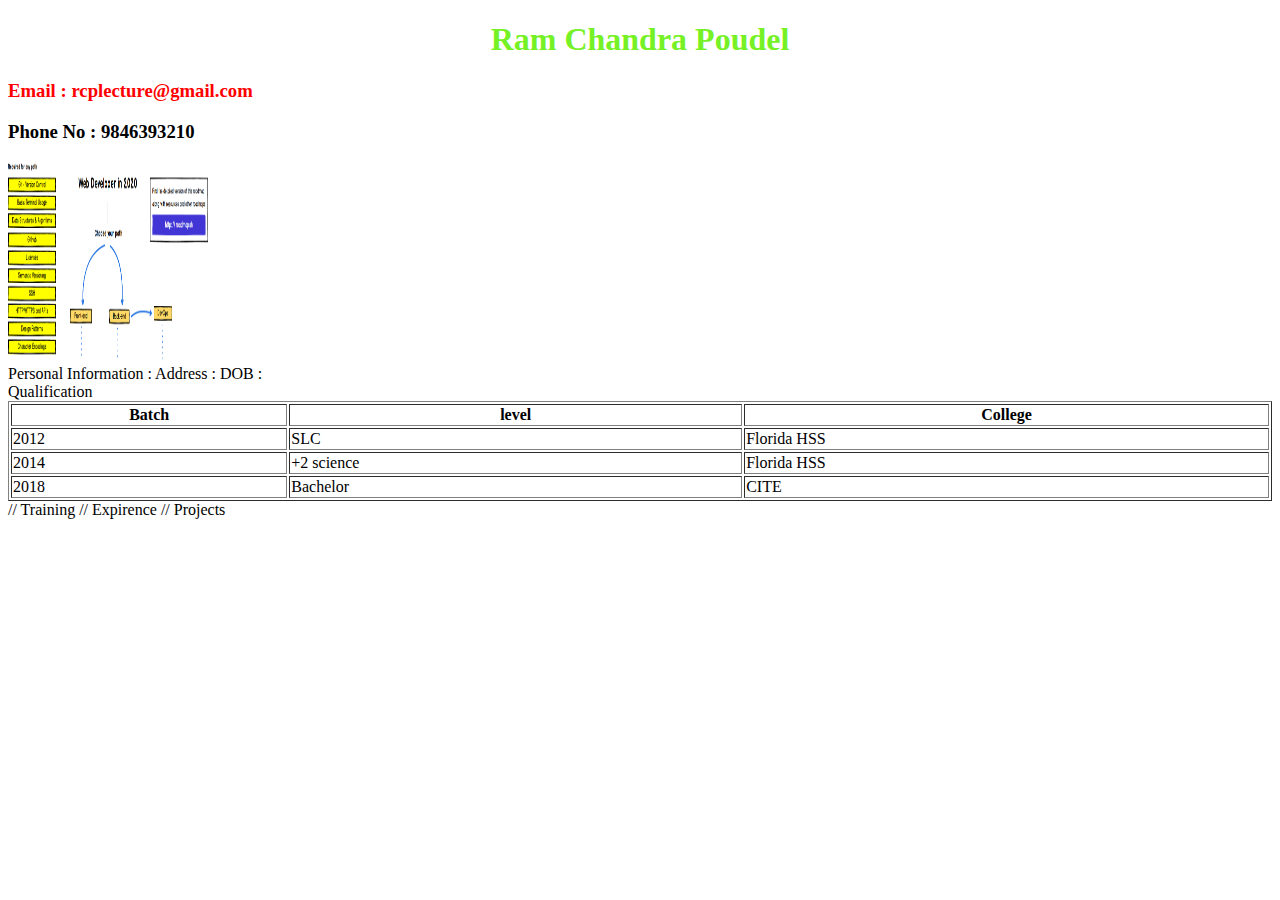
<file: index.html>
<!DOCTYPE html>
<html>
<head>
	<title>CV | RC Poudel</title>
	<meta charset="utf-8">
	<meta name="auther" content="RC Poudel">
	<meta name="keywords" content="cv, curriculam vita, resume">
	<meta name="description" content="A professional person with expirence and knowladge">
	<link rel="stylesheet" type="text/css" href="css/app.css">
</head>
<body>
	<section>
			<h1 id="name">Ram Chandra Poudel</h1>
			<h3 class="email">Email : rcplecture@gmail.com</h3>
			<h3>Phone No : 9846393210</h3>

			<img src="media/intro.png" width="200px" height="200px">
	</section>

	<section>
		Personal Information :
		Address :
		DOB :

	</section>

	<section>
		Qualification
		<table width="100%" border="1px">
			<tr>
				<th>Batch</th>
				<th>level</th>
				<th>College</th>
			</tr>
			<tr>
				<td>2012</td>
				<td>SLC</td>
				<td>Florida HSS</td>
			</tr>
			<tr>
				<td>2014</td>
				<td>+2 science</td>
				<td>Florida HSS</td>
			</tr>
			<tr>
				<td>2018</td>
				<td>Bachelor</td>
				<td>CITE</td>
			</tr>
		</table>
	</section>

	// Training

	// Expirence

	// Projects

</body>
</html>
</file>
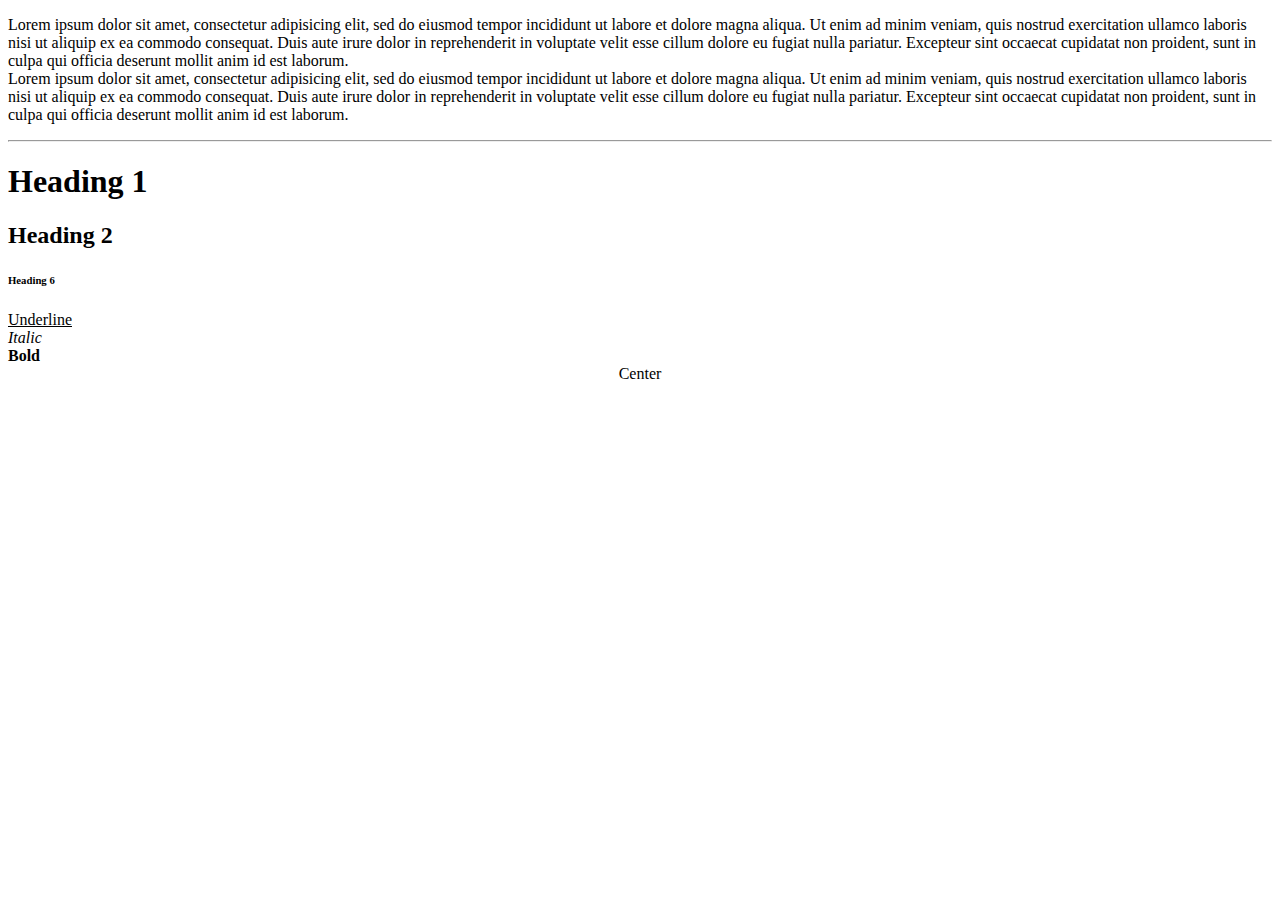
<file: class1.html>
<!DOCTYPE html>
<html>
<head>
	<title>This is a title in head</title>
</head>
<body>
	<p>
		Lorem ipsum dolor sit amet, consectetur adipisicing elit, sed do eiusmod
		tempor incididunt ut labore et dolore magna aliqua. Ut enim ad minim veniam,
		quis nostrud exercitation ullamco laboris nisi ut aliquip ex ea commodo
		consequat. Duis aute irure dolor in reprehenderit in voluptate velit esse
		cillum dolore eu fugiat nulla pariatur. Excepteur sint occaecat cupidatat non
		proident, sunt in culpa qui officia deserunt mollit anim id est laborum. 
		<br>

		Lorem ipsum dolor sit amet, consectetur adipisicing elit, sed do eiusmod
		tempor incididunt ut labore et dolore magna aliqua. Ut enim ad minim veniam,
		quis nostrud exercitation ullamco laboris nisi ut aliquip ex ea commodo
		consequat. Duis aute irure dolor in reprehenderit in voluptate velit esse
		cillum dolore eu fugiat nulla pariatur. Excepteur sint occaecat cupidatat non
		proident, sunt in culpa qui officia deserunt mollit anim id est laborum.
	</p>

	<hr>

	<h1>Heading 1</h1>
	<h2>Heading 2</h2>


	<h6>Heading 6</h6>

	<u>Underline</u> <br>
	<i>Italic</i> <br>
	<b>Bold</b>
	<center>Center</center>
</body>
</html>
</file>
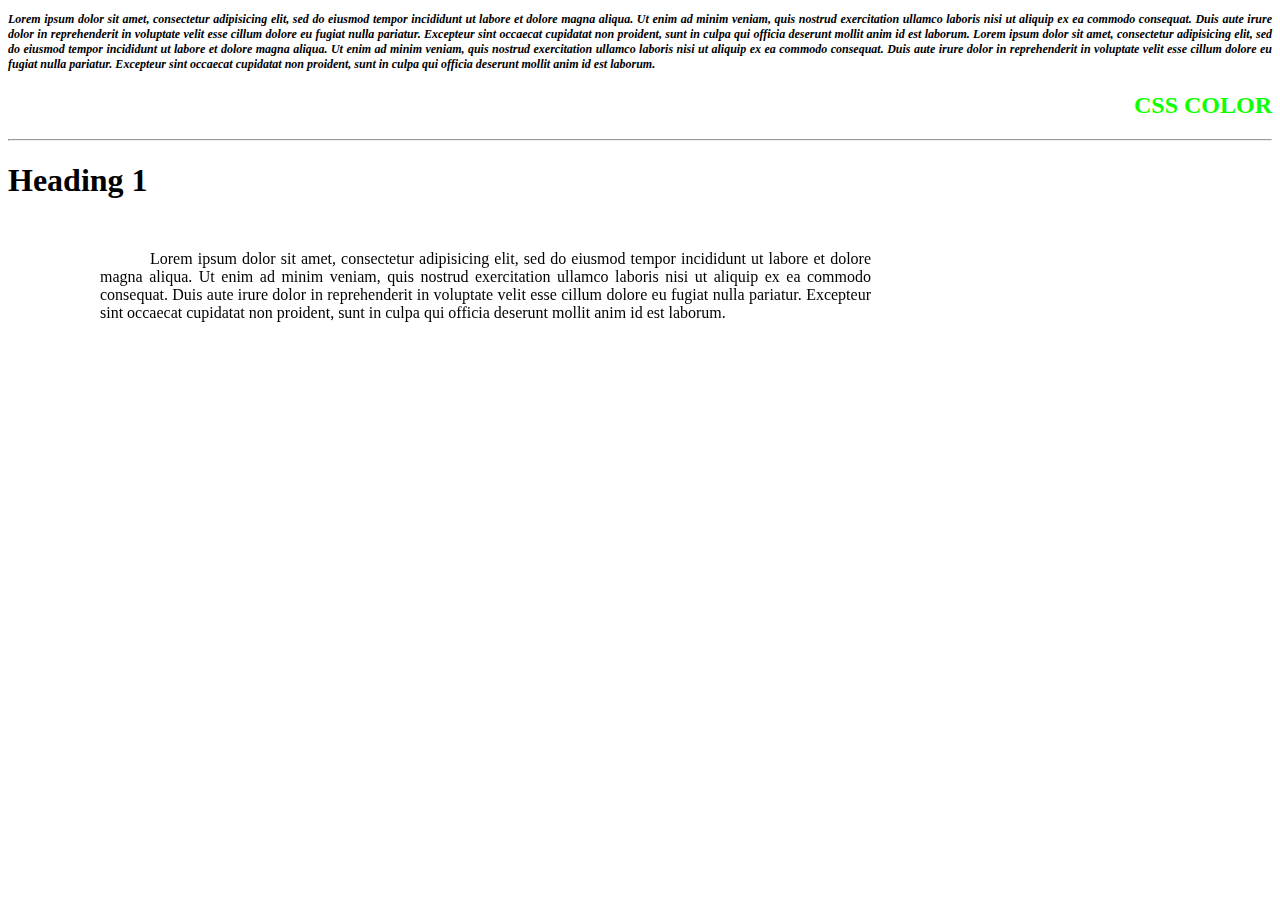
<file: css-practices.html>
<!DOCTYPE html>
<html>
<head>
	<title>This is a title in head</title>
	<link rel="stylesheet" type="text/css" href="css/1.css">
</head>
<body>
	<p class="font">
		Lorem ipsum dolor sit amet, consectetur adipisicing elit, sed do eiusmod
		tempor incididunt ut labore et dolore magna aliqua. Ut enim ad minim veniam,
		quis nostrud exercitation ullamco laboris nisi ut aliquip ex ea commodo
		consequat. Duis aute irure dolor in reprehenderit in voluptate velit esse
		cillum dolore eu fugiat nulla pariatur. Excepteur sint occaecat cupidatat non
		proident, sunt in culpa qui officia deserunt mollit anim id est laborum. 
		Lorem ipsum dolor sit amet, consectetur adipisicing elit, sed do eiusmod
		tempor incididunt ut labore et dolore magna aliqua. Ut enim ad minim veniam,
		quis nostrud exercitation ullamco laboris nisi ut aliquip ex ea commodo
		consequat. Duis aute irure dolor in reprehenderit in voluptate velit esse
		cillum dolore eu fugiat nulla pariatur. Excepteur sint occaecat cupidatat non
		proident, sunt in culpa qui officia deserunt mollit anim id est laborum.
	</p>

	<h2 class="text">CSS Color</h2>
	<p class="justify">
		Lorem ipsum dolor sit amet, consectetur adipisicing elit, sed do eiusmod
		tempor incididunt ut labore et dolore magna aliqua. Ut enim ad minim veniam,
		quis nostrud exercitation ullamco laboris nisi ut aliquip ex ea commodo
		consequat. Duis aute irure dolor in reprehenderit in voluptate velit esse
		cillum dolore eu fugiat nulla pariatur. Excepteur sint occaecat cupidatat non
		proident, sunt in culpa qui officia deserunt mollit anim id est laborum.
	</p>

	<hr>

	<h1>Heading 1</h1>
	
</body>
</html>
</file>
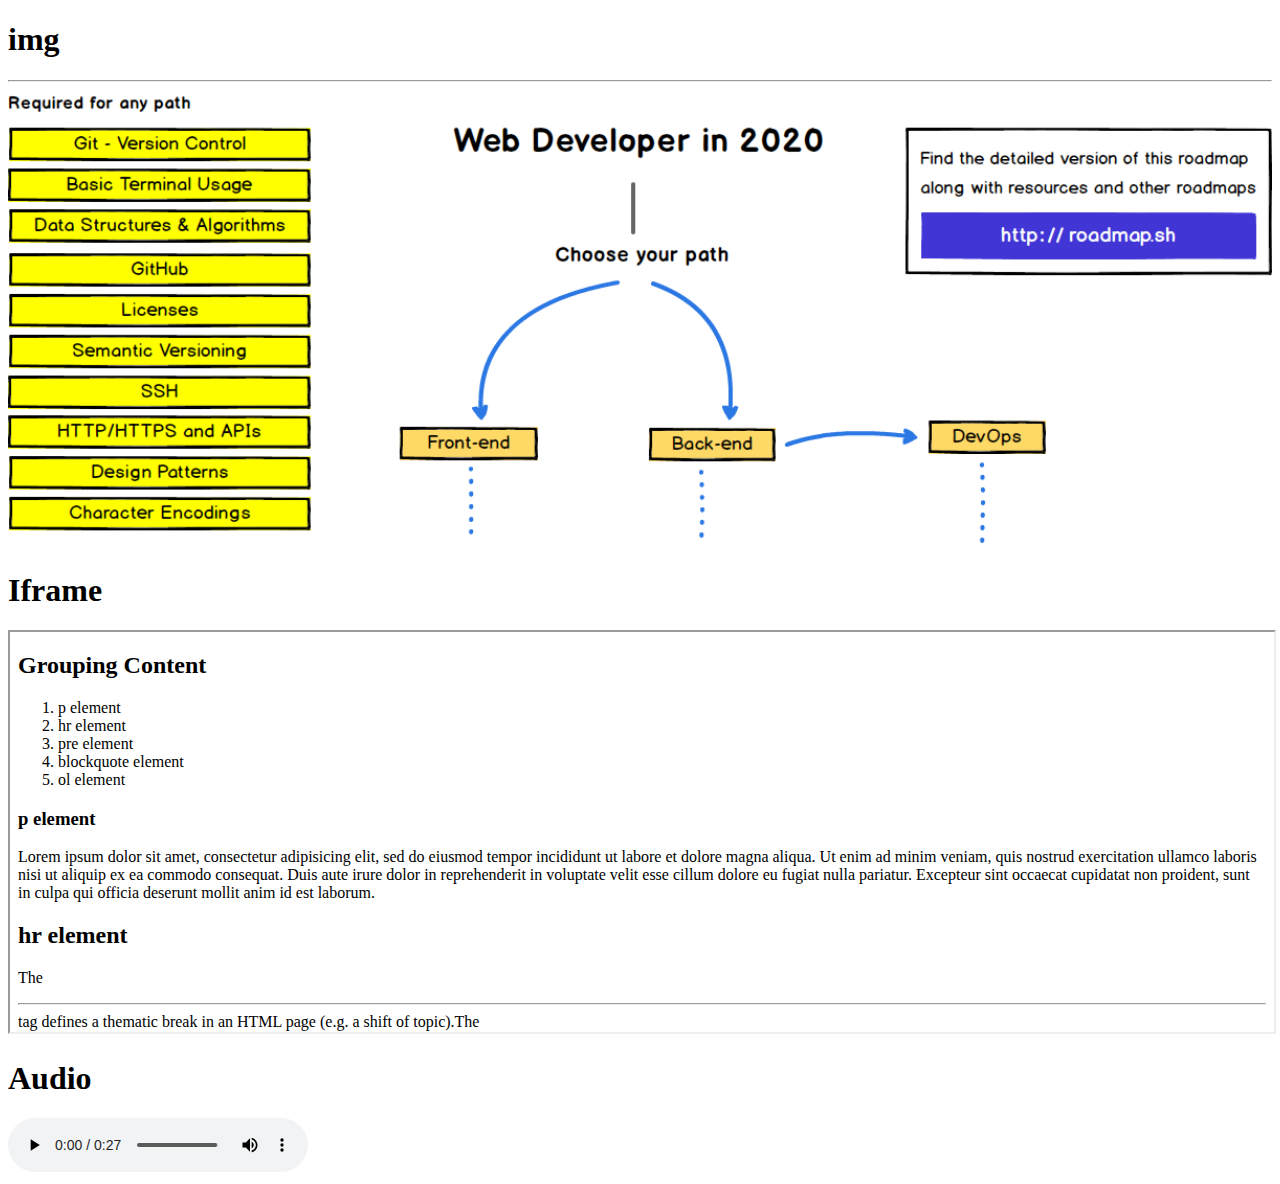
<file: embeded.html>
<!DOCTYPE html>
<html>
<head>
	<title>Embeded</title>
</head>
<body>

<h1>img</h1>
<hr>

<img src="media/intro.png" width="100%" height="20%">

<h1>Iframe</h1>
<iframe src="grouping_content.html" width="100%" height="400px"></iframe>


<h1>Audio</h1>
<audio controls autoplay>	
  <source src="media/audio.mp3" type="audio/mpeg">
</audio>


</body>
</html>
</file>
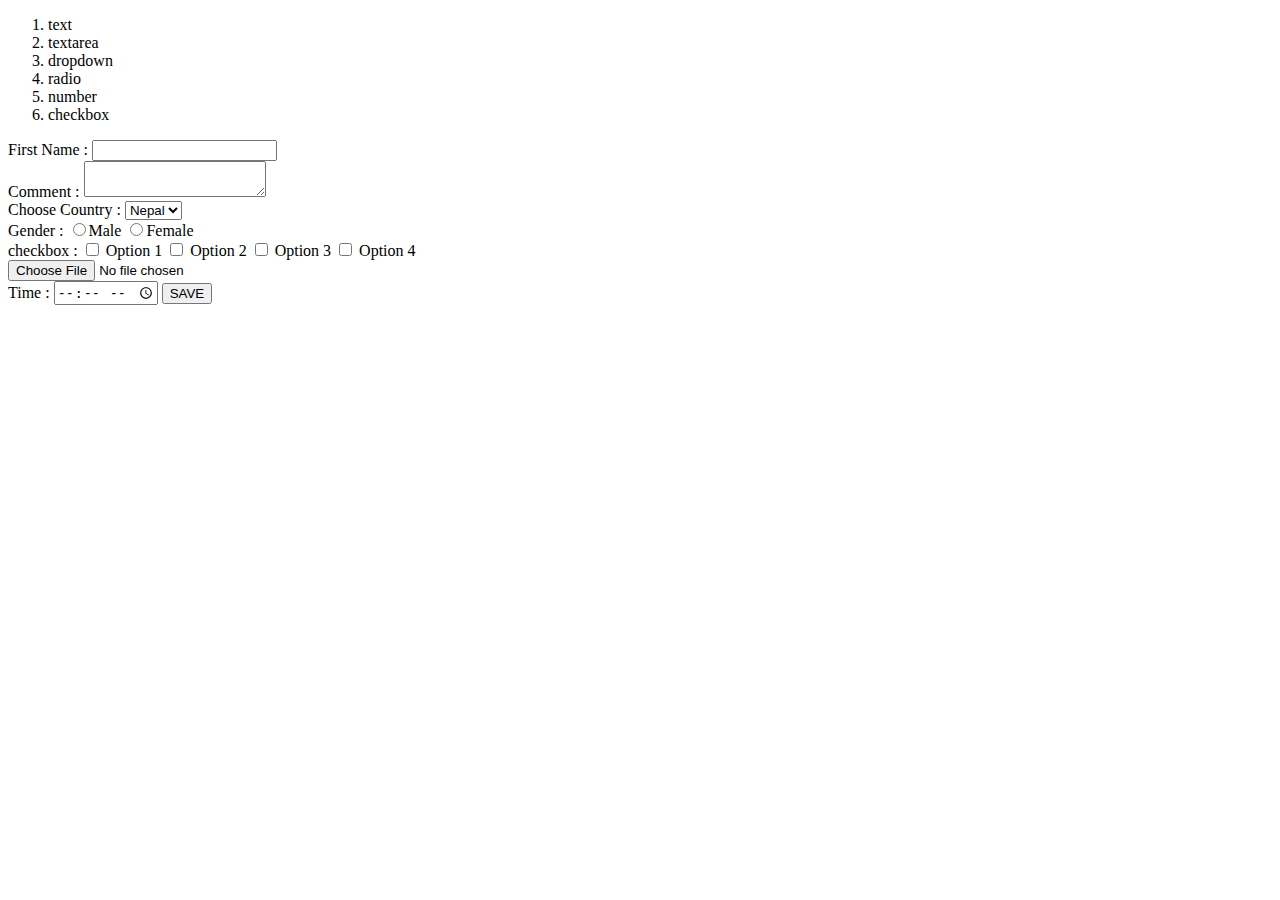
<file: form.html>
<!DOCTYPE html>
<html>
<head>
	<title>HTML Forms</title>
</head>
<body>

<ol>
	<li>text</li>
	<li>textarea</li>
	<li>dropdown</li>
	<li>radio</li>
	<li>number</li>
	<li>checkbox</li>
</ol>


<form action="submit.html" method="">
	<label>First Name :</label>
	<input type="text" name="" required> <br>

	<label>Comment : </label>
	<textarea></textarea><br>

	<label>Choose Country : </label>
	<select>	
		<option>Nepal</option>
		<option>China</option>
	</select><br>

	<label>Gender : </label>
	<input type="radio" name="">Male
	<input type="radio" name="">Female
	<br>

	<label> checkbox : </label>
	<input type="checkbox" name=""> Option 1
	<input type="checkbox" name=""> Option 2
	<input type="checkbox" name=""> Option 3
	<input type="checkbox" name=""> Option 4
	<br>

	<input type="file" name=""><br>

	<label> Time :</label>
	<input type=time min="11:00" max="21:00" step="900">
	<input type="submit" name="" value="SAVE">
</form>


</body>
</html>
</file>
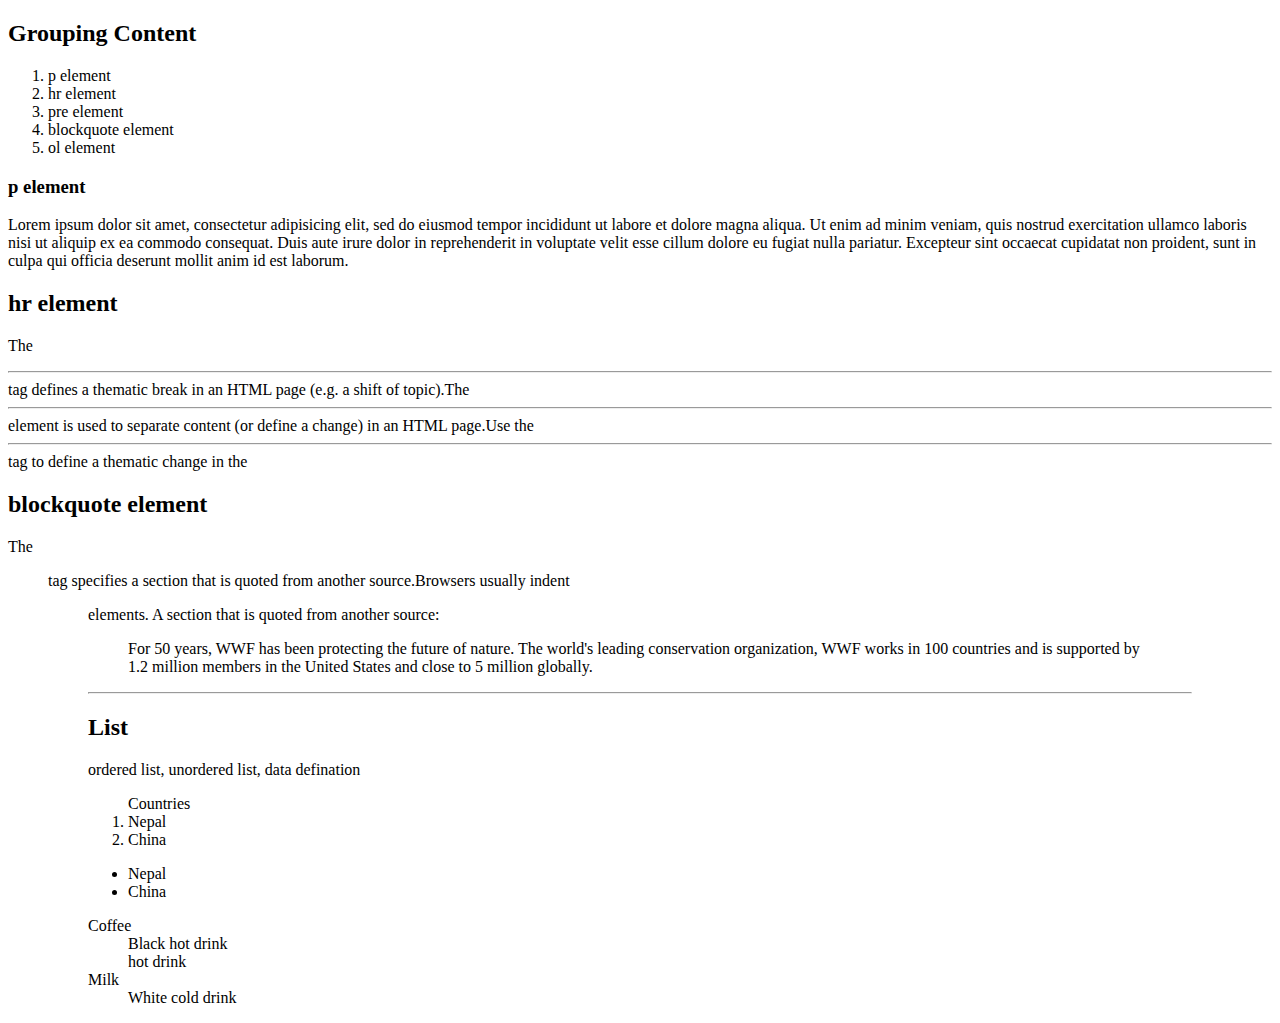
<file: grouping_content.html>
<!DOCTYPE html>
<html>
<head>
	<title>Grouping Content</title>
</head>
<body>
	<h2>Grouping Content</h2>

	<ol>
		<li>p element</li>
		<li>hr element</li>
		<li>pre element</li>
		<li>blockquote element</li>
		<li>ol element</li>
	</ol>


	<h3>p element</h3>

	<p>
		Lorem ipsum dolor sit amet, consectetur adipisicing elit, sed do eiusmod
		tempor incididunt ut labore et dolore magna aliqua. Ut enim ad minim veniam,
		quis nostrud exercitation ullamco laboris nisi ut aliquip ex ea commodo
		consequat. Duis aute irure dolor in reprehenderit in voluptate velit esse
		cillum dolore eu fugiat nulla pariatur. Excepteur sint occaecat cupidatat non
		proident, sunt in culpa qui officia deserunt mollit anim id est laborum.
	</p>

	<h2>hr element</h2>
	<p>The <hr> tag defines a thematic break in an HTML page (e.g. a shift of topic).The <hr> element is used to
separate content (or define a change) in an HTML page.Use the <hr> tag to define a thematic change in the </p>


	<h2>blockquote element</h2>
The <blockquote> tag specifies a section that is quoted from another source.Browsers usually indent <blockquote>
elements.
A section that is quoted from another source:
<blockquote cite="http://www.worldwildlife.org/who/index.html">
For 50 years, WWF has been protecting the future of nature. The world's leading conservation organization,
WWF works in 100 countries and is supported by 1.2 million members in the United States and close to 5
million globally.
</blockquote>



<hr>

<h2>List</h2>

ordered list, unordered list, data defination

<ol>Countries
	<li>Nepal</li>
	<li>China</li>
</ol>

<ul>
	<li>Nepal</li>
	<li>China</li>
</ul>

<dl>
	<dt>Coffee</dt>
		<dd>Black hot drink</dd>
		<dd>hot drink</dd>
	<dt>Milk</dt>
		<dd>White cold drink</dd>
</dl>

</body>
</html>
</file>
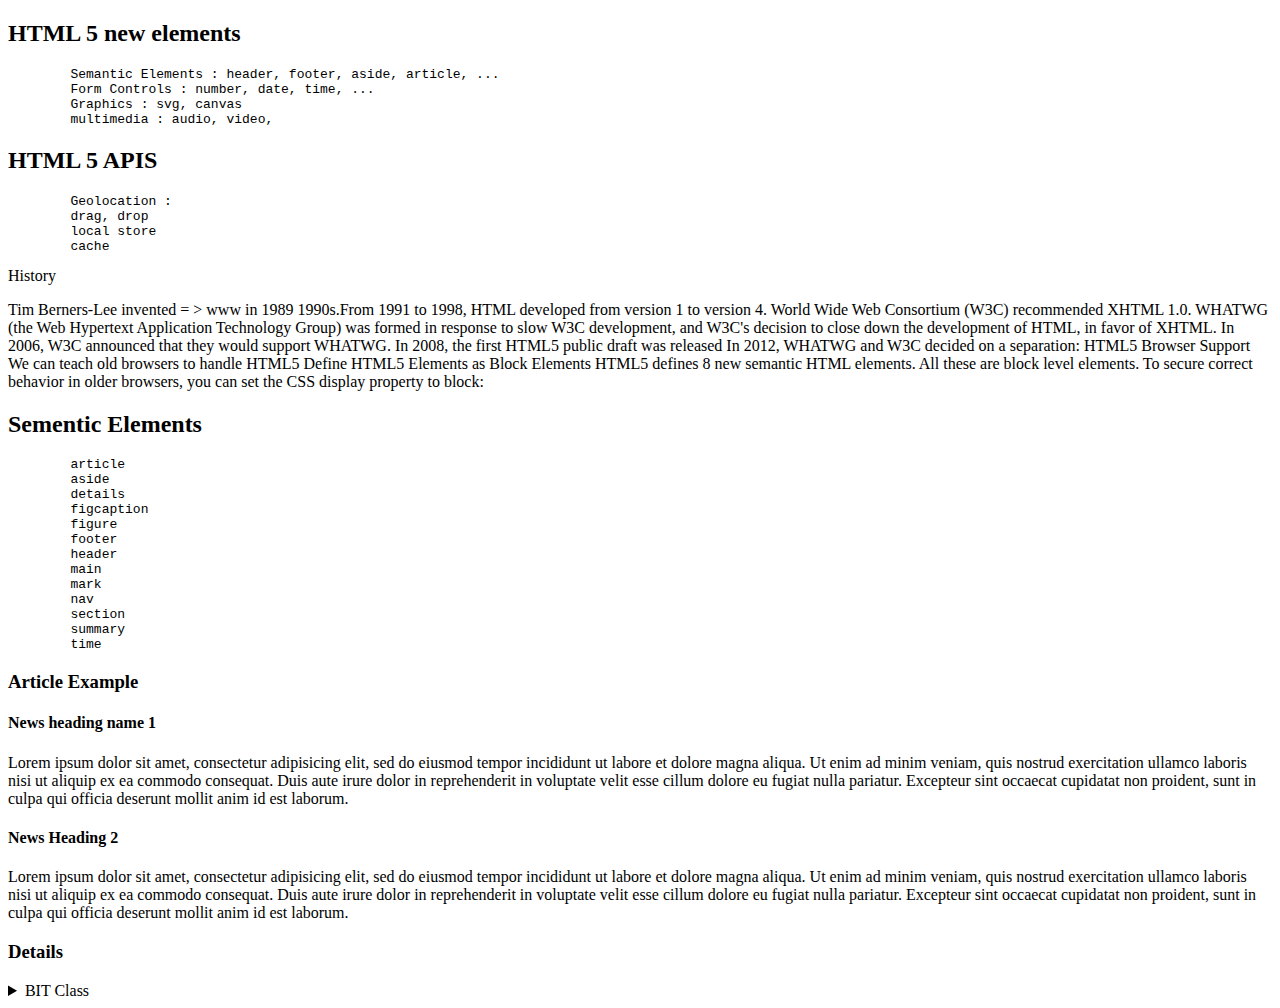
<file: html5.html>
<!DOCTYPE html>
<html>
<head>
	<title>Section</title>
</head>
<body>

<h2>HTML 5 new elements</h2>
<pre>
	Semantic Elements : header, footer, aside, article, ...
	Form Controls : number, date, time, ...
	Graphics : svg, canvas
	multimedia : audio, video, 
</pre>

<h2>HTML 5 APIS</h2>
<pre>
	Geolocation : 
	drag, drop
	local store
	cache
</pre>

History	
<p>
Tim Berners-Lee invented = > www in 1989
1990s.From 1991 to
1998, HTML developed from version 1 to version 4.
World Wide Web Consortium (W3C) recommended XHTML 1.0.
WHATWG (the Web Hypertext Application Technology Group) was formed in
response to slow W3C development, and W3C's decision to close down the development of HTML, in favor of
XHTML.

In 2006, W3C announced that they would support WHATWG. In 2008, the first HTML5
public draft was released In 2012, WHATWG and W3C decided on a separation:
HTML5 Browser Support
We can teach old browsers to handle HTML5
Define HTML5 Elements as Block Elements
HTML5 defines 8 new semantic HTML elements. All these are block level elements.
To secure correct behavior in older browsers, you can set the CSS display property to block:

</p>

<h2>Sementic Elements</h2>

<pre>
	article
	aside
	details
	figcaption
	figure
	footer
	header
	main
	mark
	nav
	section
	summary
	time
</pre>

<h3>Article Example</h3>
<article>
	<h4>News heading name 1</h4>
	<p>
		Lorem ipsum dolor sit amet, consectetur adipisicing elit, sed do eiusmod
		tempor incididunt ut labore et dolore magna aliqua. Ut enim ad minim veniam,
		quis nostrud exercitation ullamco laboris nisi ut aliquip ex ea commodo
		consequat. Duis aute irure dolor in reprehenderit in voluptate velit esse
		cillum dolore eu fugiat nulla pariatur. Excepteur sint occaecat cupidatat non
		proident, sunt in culpa qui officia deserunt mollit anim id est laborum.
	</p>
</article>
<article>
	<h4>News Heading 2</h4>
	<p>
		Lorem ipsum dolor sit amet, consectetur adipisicing elit, sed do eiusmod
		tempor incididunt ut labore et dolore magna aliqua. Ut enim ad minim veniam,
		quis nostrud exercitation ullamco laboris nisi ut aliquip ex ea commodo
		consequat. Duis aute irure dolor in reprehenderit in voluptate velit esse
		cillum dolore eu fugiat nulla pariatur. Excepteur sint occaecat cupidatat non
		proident, sunt in culpa qui officia deserunt mollit anim id est laborum.
	</p>
</article>

<h3>Details</h3>

<details>
	<summary>BIT Class</summary>
	<p>Lorem ipsum dolor sit amet, consectetur adipisicing elit, sed do eiusmod
	tempor incididunt ut labore et dolore magna aliqua. Ut enim ad minim veniam,
	quis nostrud exercitation ullamco laboris nisi ut aliquip ex ea commodo
	consequat. Duis aute irure dolor in reprehenderit in voluptate velit esse
	cillum dolore eu fugiat nulla pariatur. Excepteur sint occaecat cupidatat non
	proident, sunt in culpa qui officia deserunt mollit anim id est laborum.</p>
</details>


</body>
</html>
</file>
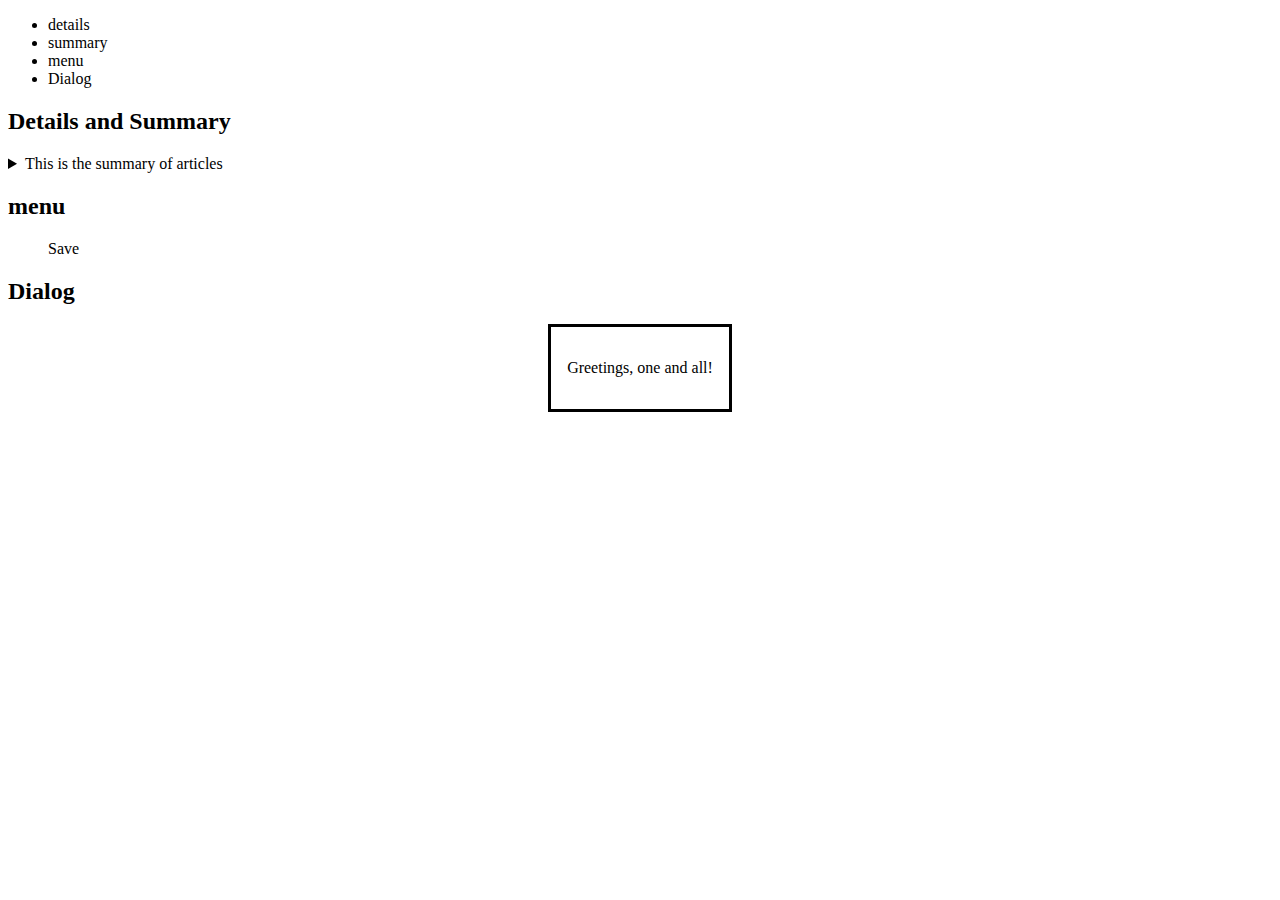
<file: interactive.html>
<!DOCTYPE html>
<html>
<head>
	<title>Interactive Elements</title>
</head>
<body>

	<ul>
		<li>details</li>
		<li>summary</li>
		<li>menu</li>
		<li>Dialog</li>
	</ul>

<h2>Details and Summary</h2>
<details>
	<summary>This is the summary of articles</summary>
	<p>
		Lorem ipsum dolor sit amet, consectetur adipisicing elit, sed do eiusmod
		tempor incididunt ut labore et dolore magna aliqua. Ut enim ad minim veniam,
		quis nostrud exercitation ullamco laboris nisi ut aliquip ex ea commodo
		consequat. Duis aute irure dolor in reprehenderit in voluptate velit esse
		cillum dolore eu fugiat nulla pariatur. Excepteur sint occaecat cupidatat non
		proident, sunt in culpa qui officia deserunt mollit anim id est laborum.
	</p>
</details>
<script>
	function save()
	{
		alert("Some javaScript....");
	}
</script>
<h2>menu</h2>
<menu>
	<command type="command" label="Save" onclick="save()">Save</command>
</menu>

<h2>Dialog</h2>
<dialog open>
  <p>Greetings, one and all!</p>
</dialog>

</body>
</html>
</file>
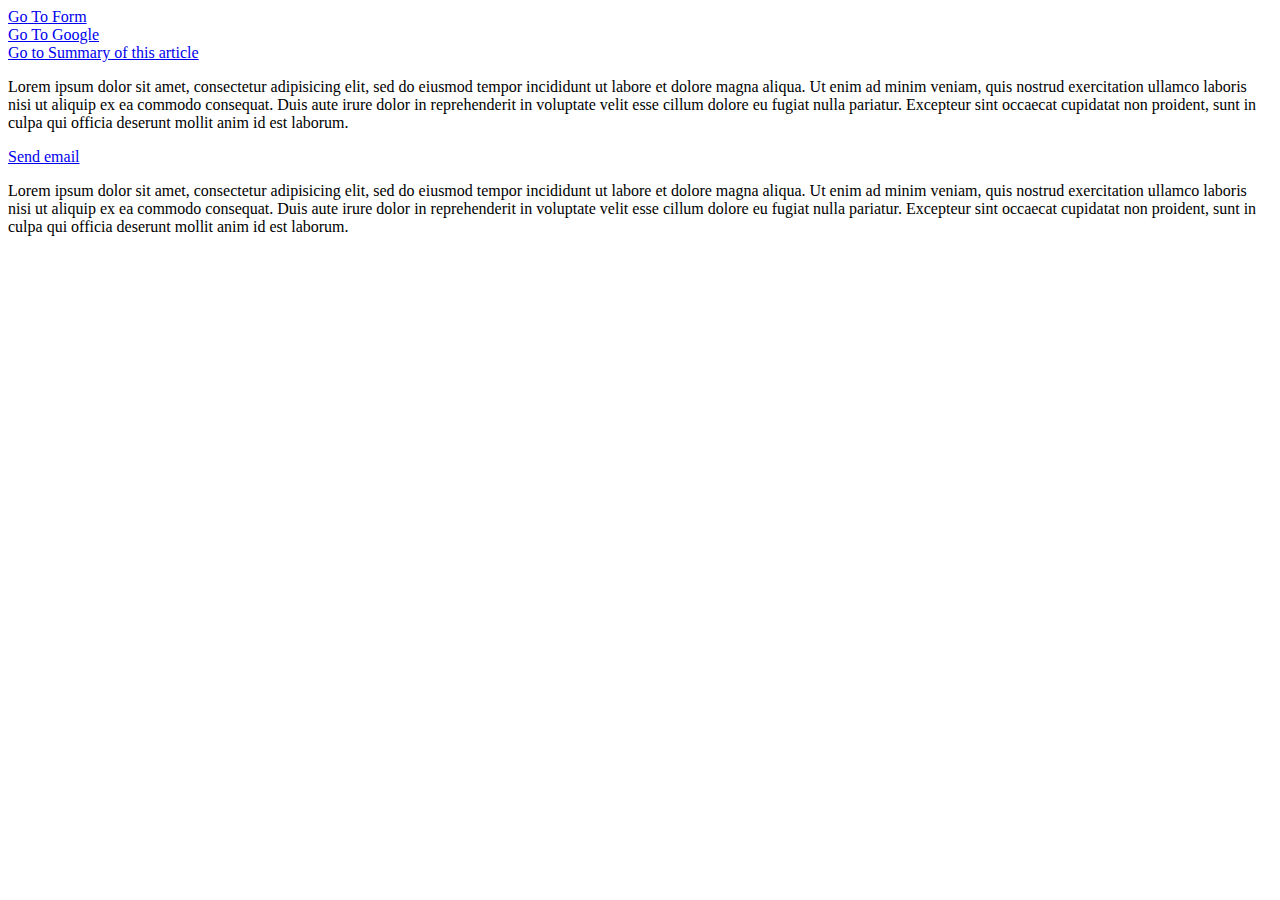
<file: link.html>
<!DOCTYPE html>
<html>
<head>
	<title>Links</title>
</head>
<body>

	<a href="form.html" title="This form has something content">Go To Form</a>

	<br>

	<a href="https://www.google.com" target="_blank">Go To Google</a>


	<br>
	<a href="#lastParagraph">Go to Summary of this article</a>
	<p>
		Lorem ipsum dolor sit amet, consectetur adipisicing elit, sed do eiusmod
		tempor incididunt ut labore et dolore magna aliqua. Ut enim ad minim veniam,
		quis nostrud exercitation ullamco laboris nisi ut aliquip ex ea commodo
		consequat. Duis aute irure dolor in reprehenderit in voluptate velit esse
		cillum dolore eu fugiat nulla pariatur. Excepteur sint occaecat cupidatat non
		proident, sunt in culpa qui officia deserunt mollit anim id est laborum.
	</p>


	<a href="mailto:rcplecture@gmail.com">Send email</a>

	<p id="lastParagraph">
		Lorem ipsum dolor sit amet, consectetur adipisicing elit, sed do eiusmod
		tempor incididunt ut labore et dolore magna aliqua. Ut enim ad minim veniam,
		quis nostrud exercitation ullamco laboris nisi ut aliquip ex ea commodo
		consequat. Duis aute irure dolor in reprehenderit in voluptate velit esse
		cillum dolore eu fugiat nulla pariatur. Excepteur sint occaecat cupidatat non
		proident, sunt in culpa qui officia deserunt mollit anim id est laborum.
	</p>

</body>
</html>
</file>
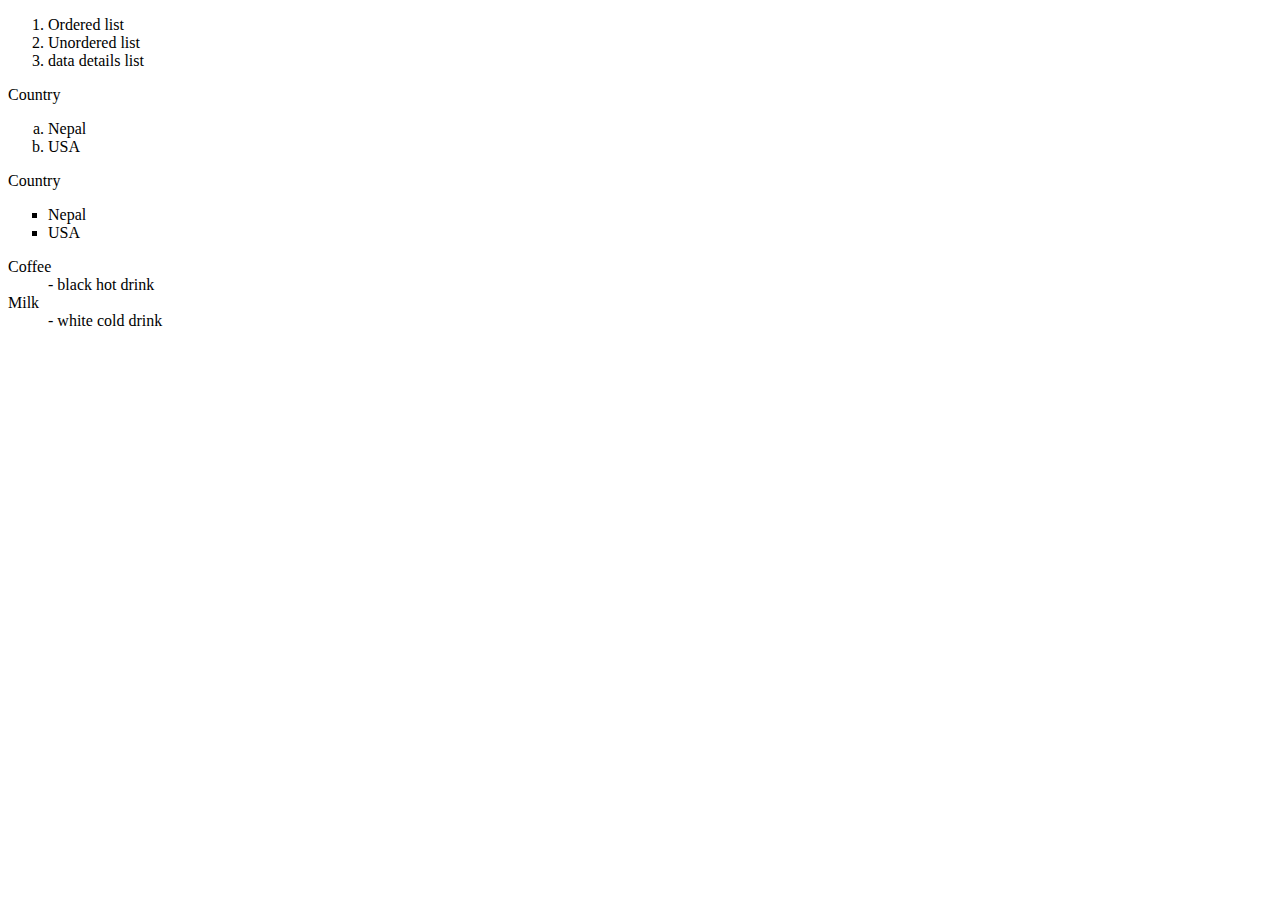
<file: list.html>
<!DOCTYPE html>
<html>
<head>
	<title>List</title>
</head>
<body>

	<ol>
		<li>Ordered list</li>
		<li>Unordered list</li>
		<li>data details list</li>
	</ol>

	Country
	<ol  type="a">
		<li>Nepal</li>
		<li>USA</li>
	</ol>


	Country
	<ul type="square">
		<li>Nepal</li>
		<li>USA</li>
	</ul>


	
	<dl>
	  <dt>Coffee</dt>
	  <dd>- black hot drink</dd>
	  <dt>Milk</dt>
	  <dd>- white cold drink</dd>
	</dl>


</body>
</html>
</file>
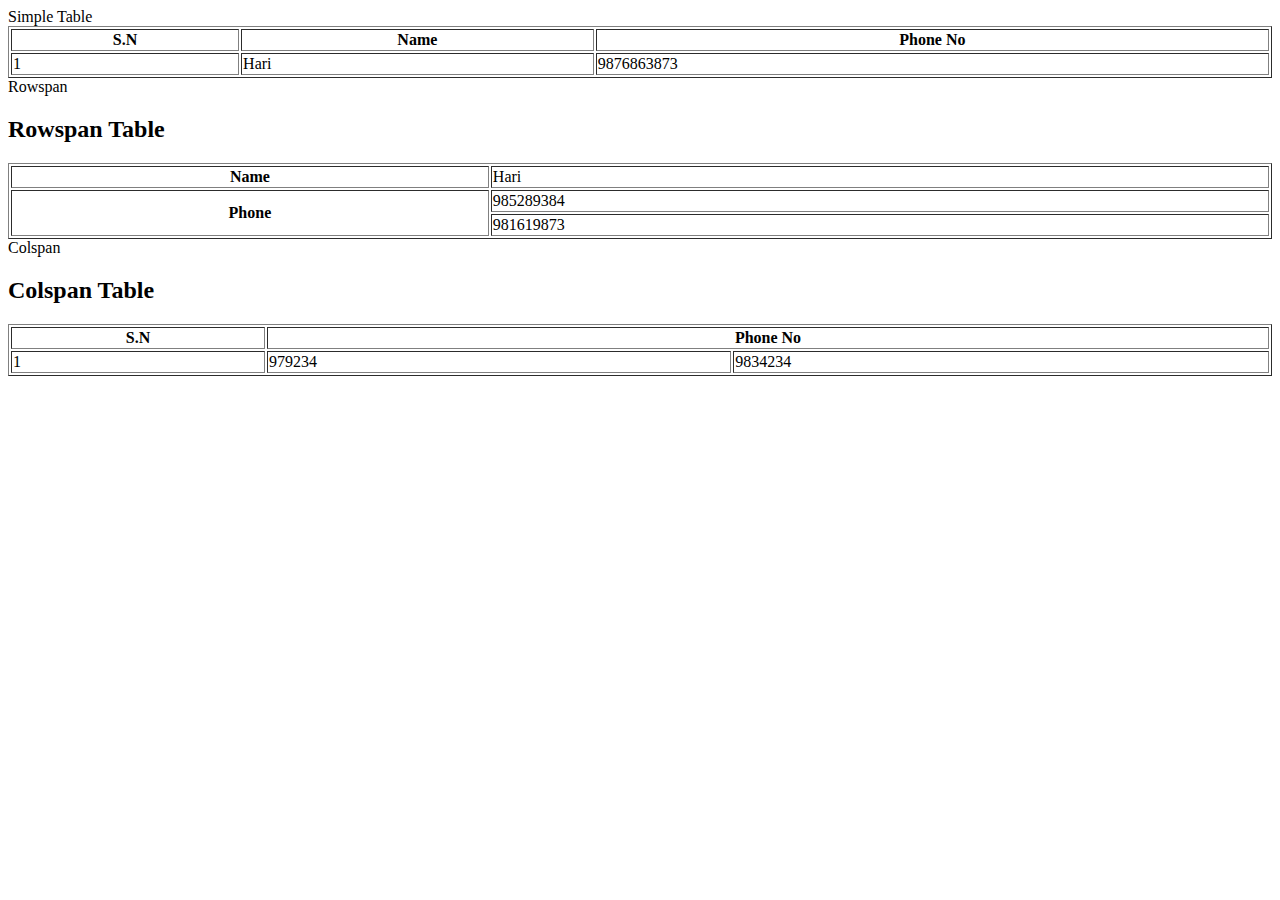
<file: table.html>
<!DOCTYPE html>
<html>
<head>
	<title>Table</title>
</head>
<body>

	Simple Table
	<table width="100%" border="1px">
		<thead>
			<tr>
				<th>S.N</th>
				<th>Name</th>
				<th>Phone No</th>
			</tr>
		</thead>
		<tbody>
			<tr>
				<td>1</td>
				<td>Hari</td>
				<td>9876863873</td>
			</tr>
		</tbody>
	</table>

	Rowspan
	<h2>Rowspan Table</h2>
	<table border="1px" width="100%">
		<tr>
			<th>Name</th>
			<td>Hari</td>
		</tr>
		<tr>
			<th rowspan="2">Phone</th>
			<td>985289384</td>
		</tr>
		<tr>
			<td>981619873</td>
		</tr>
	</table>

	Colspan

	<h2>Colspan Table</h2>
	<table border="1px" width="100%">
	<tr>
		<th>S.N</th>
		<th colspan="2">Phone No</th>
	</tr>

	<tr>
		<td>1</td>
		<td>979234</td>
		<td>9834234</td>
	</tr>

	</table>

</body>
</html>
</file>
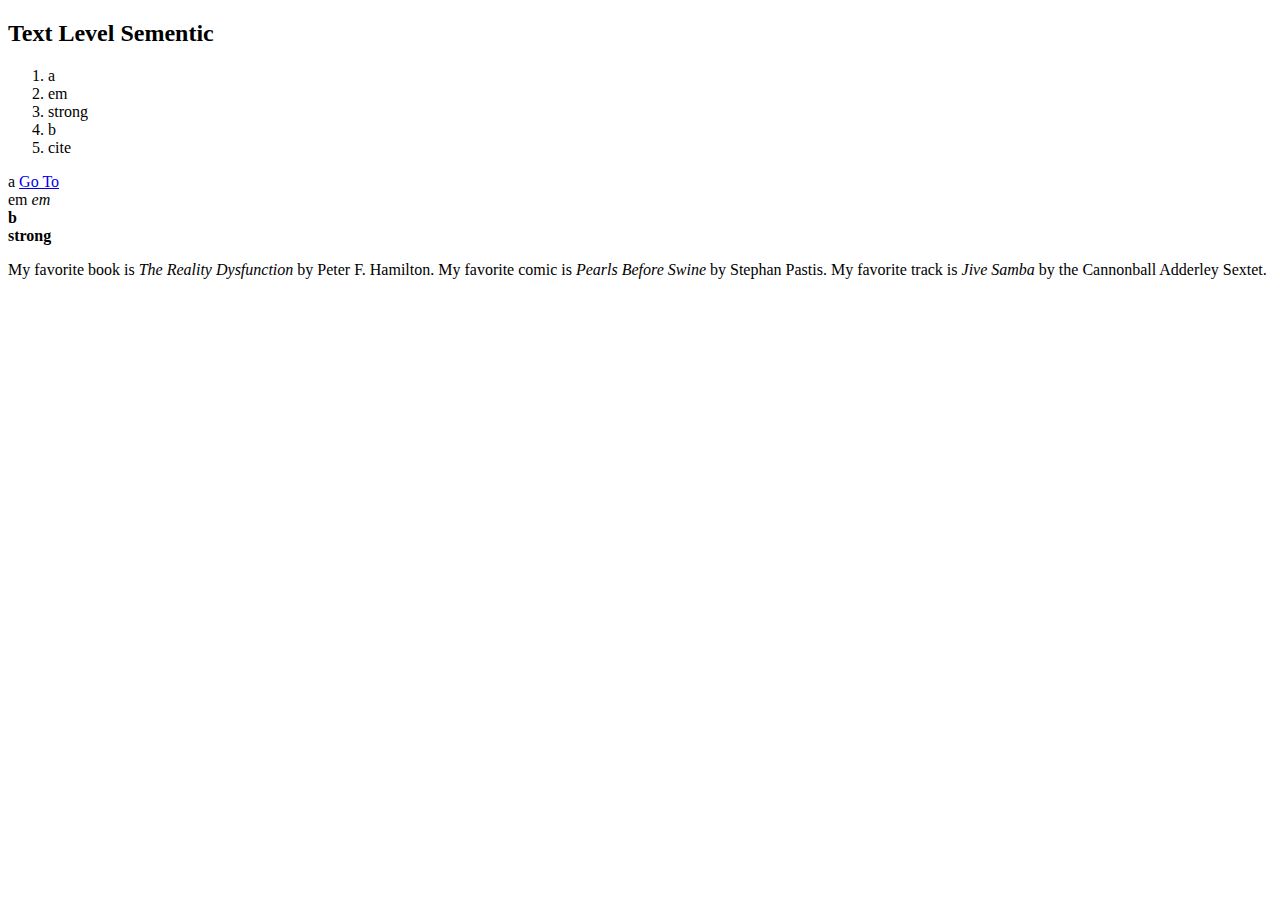
<file: text_level_semantic.html>
<!DOCTYPE html>
<html>
<head>
	<title>Text Level Sementic</title>
</head>
<body>
	<h2>Text Level Sementic</h2>
	<ol>
		<li>a</li>
		<li>em</li>
		<li>strong</li>
		<li>b</li>
		<li>cite</li>
	</ol>
	a
	<a href="#">Go To</a> <br>

	em
	<em>em</em> <br>

	<b>b</b><br>

	<strong>strong</strong>

	<p>My favorite book is <cite>The Reality Dysfunction</cite> by
Peter F. Hamilton. My favorite comic is <cite>Pearls Before
Swine</cite> by Stephan Pastis. My favorite track is <cite>Jive
Samba</cite> by the Cannonball Adderley Sextet.</p>

</body>
</html>
</file>
<file: css/app.css>
#name{
	text-align: center;
	color: #76F126;
}

.email{
	color: red;
}
</file>
<file: css/1.css>
body {
    /*background-image: url('../media/intro.png');*/
} 

.font{
	font: italic bold 12px Times New Roman, serif;
	text-align: justify;
}

.text{
	color: rgb(16 255 0);
    text-align: end;
    text-decoration: blink;
    text-transform: uppercase;
}

.justify {
	text-align: justify;
	text-indent: 50px;
}

/* Position  */
.justify{
    position: fixed;
    top: 234px;
    right: 409px;
    left: 100px;
}
</file>
